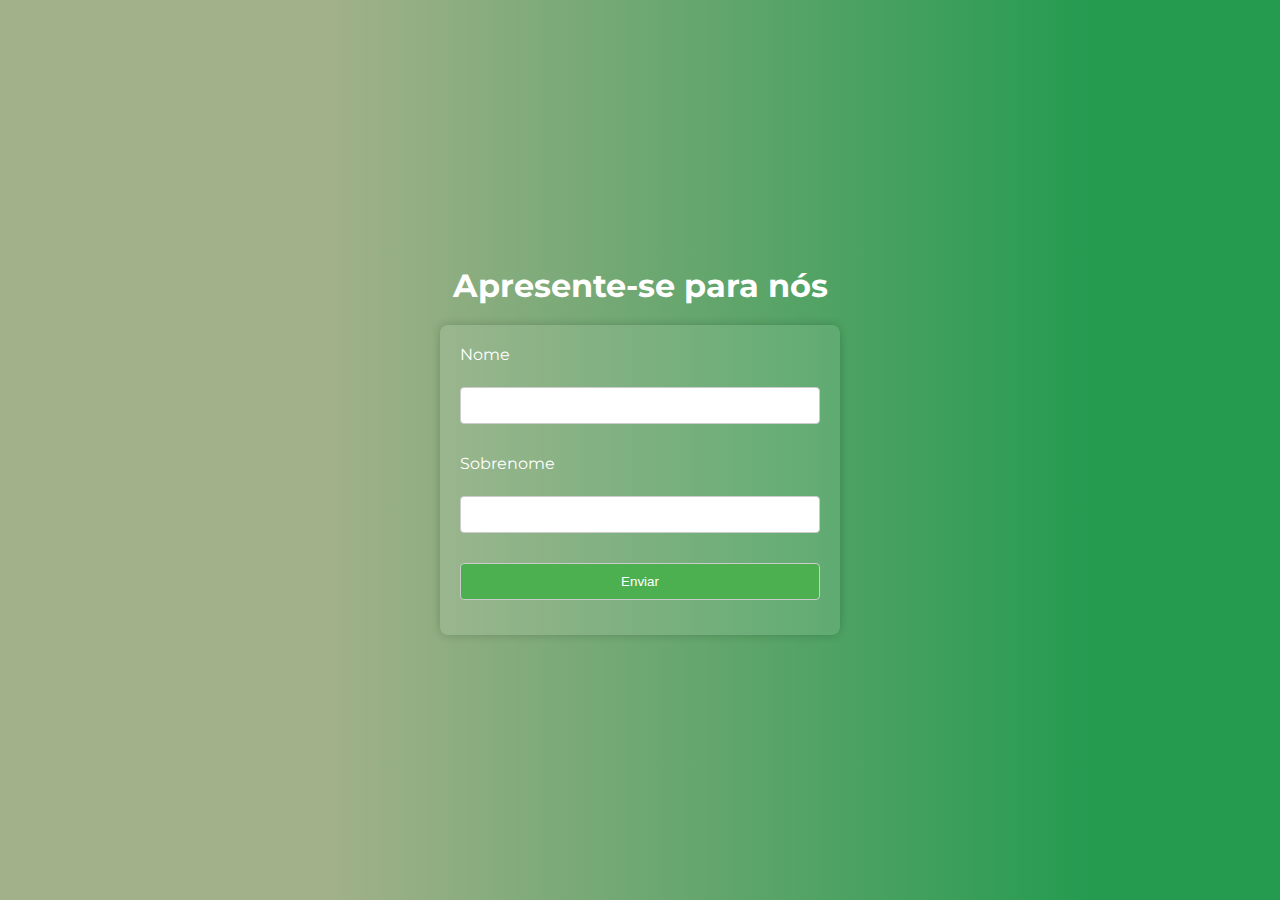
<file: ex007/index.html>
<!DOCTYPE html>
<html lang="pt-br">

<head>
    <meta charset="UTF-8">
    <meta name="viewport" content="width=device-width, initial-scale=1.0">
    <title>Interação com Formulários</title>
    <link rel="stylesheet" href="style.css">
    <link rel="preconnect" href="https://fonts.googleapis.com">
    <link rel="preconnect" href="https://fonts.gstatic.com" crossorigin>
    <link href="https://fonts.googleapis.com/css2?family=Montserrat:wght@600&display=swap" rel="stylesheet">

</head>

<body>
    <header>
        <h1>Apresente-se para nós</h1>
    </header>
    <section>
        <form action="cad.php" method="get">
            <div class="container">
                <label class="campo-nome" for="nome">Nome</label>
                <input type="text" name="nome" id="idnome">
                <label class="campo-sobrenome" for="sobrenome">Sobrenome</label>
                <input type="text" name="sobrenome" id="idsobrenome">

                <input type="submit" value="Enviar">

            </div>


        </form>
    </section>

</body>

</html>
</file>
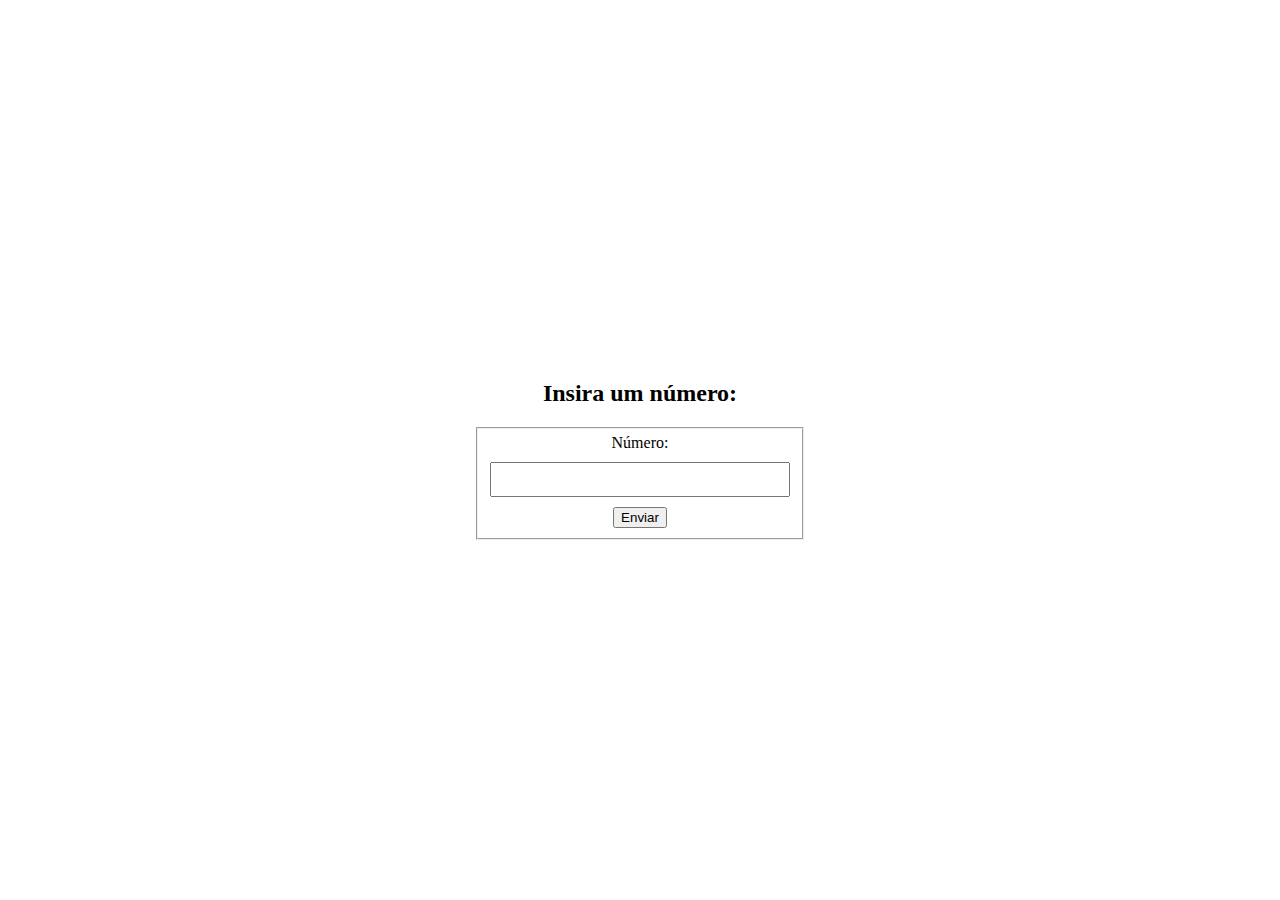
<file: ex008/index.html>
<!DOCTYPE html>
<html lang="pt-br">
<head>
    <meta charset="UTF-8">
    <meta name="viewport" content="width=device-width, initial-scale=1.0">
    <title>Desafio PHP</title>
    <link rel="stylesheet" href="style.css">
</head>
<body>

<h2>Insira um número:</h2>

<fieldset>
    <form action="index.php" method="get">
        <label for="numero">Número:</label>
        <input type="number" id="numero" name="numero" required>
    
        <br>
    
        <input type="submit" value="Enviar">
    </form>
</fieldset>

</body>
</html>
</file>
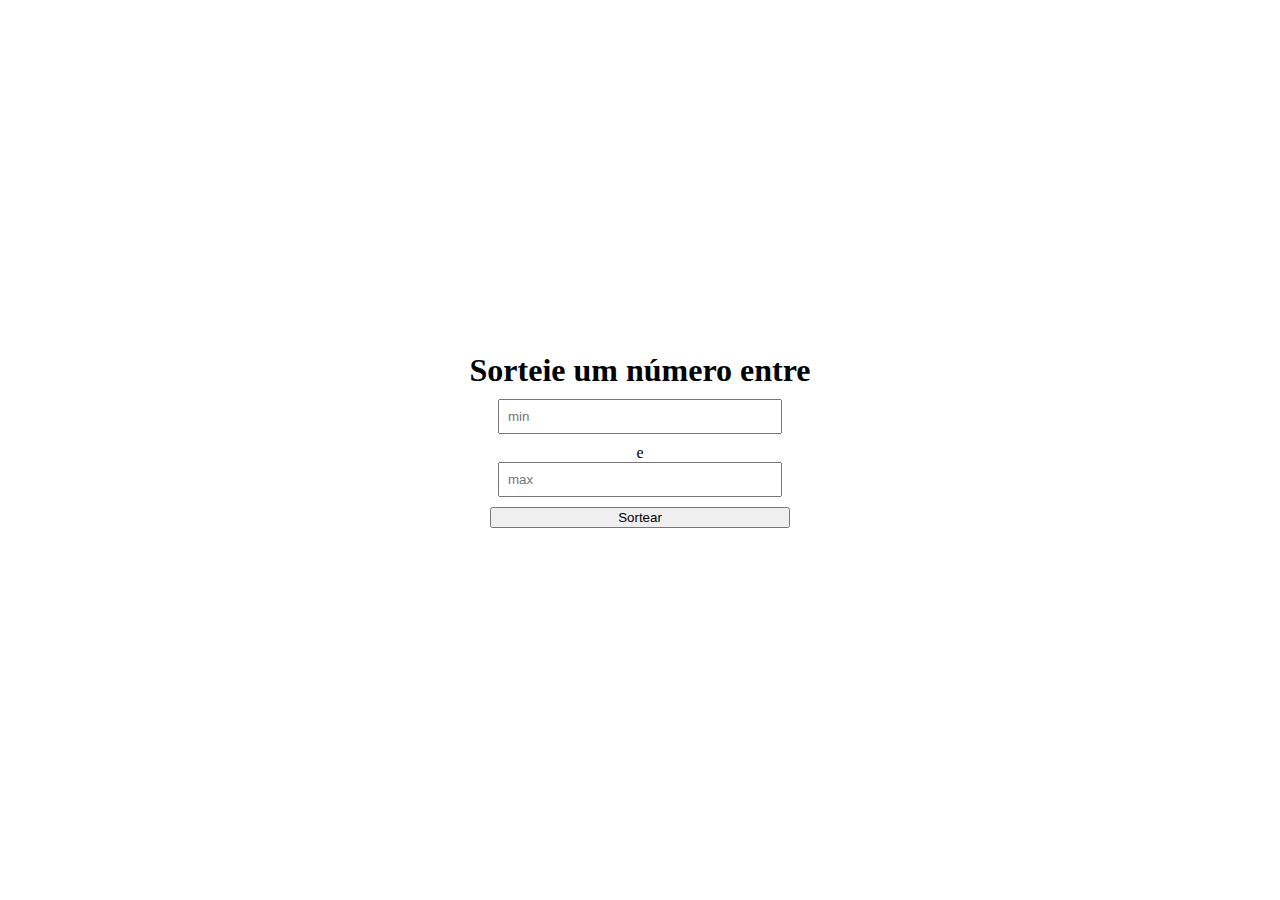
<file: ex009/index.html>
<!DOCTYPE html>
<html lang="en">

<head>
    <meta charset="UTF-8">
    <meta name="viewport" content="width=device-width, initial-scale=1.0">
    <title>Sorteio de Números</title>
    <link rel="stylesheet" href="style.css">
</head>

<body>

    <h1>Sorteie um número entre</h1>
    
    <form action="func.php" method="get">
        <input type="number" id="minimo" name="minimo" placeholder="min" required>
        e
        <input type="number" id="maximo" name="maximo" placeholder="max" required>
        <button type="submit">Sortear</button>
    </form>

    <p id="resultado"></p>
</body>
</html>
</file>
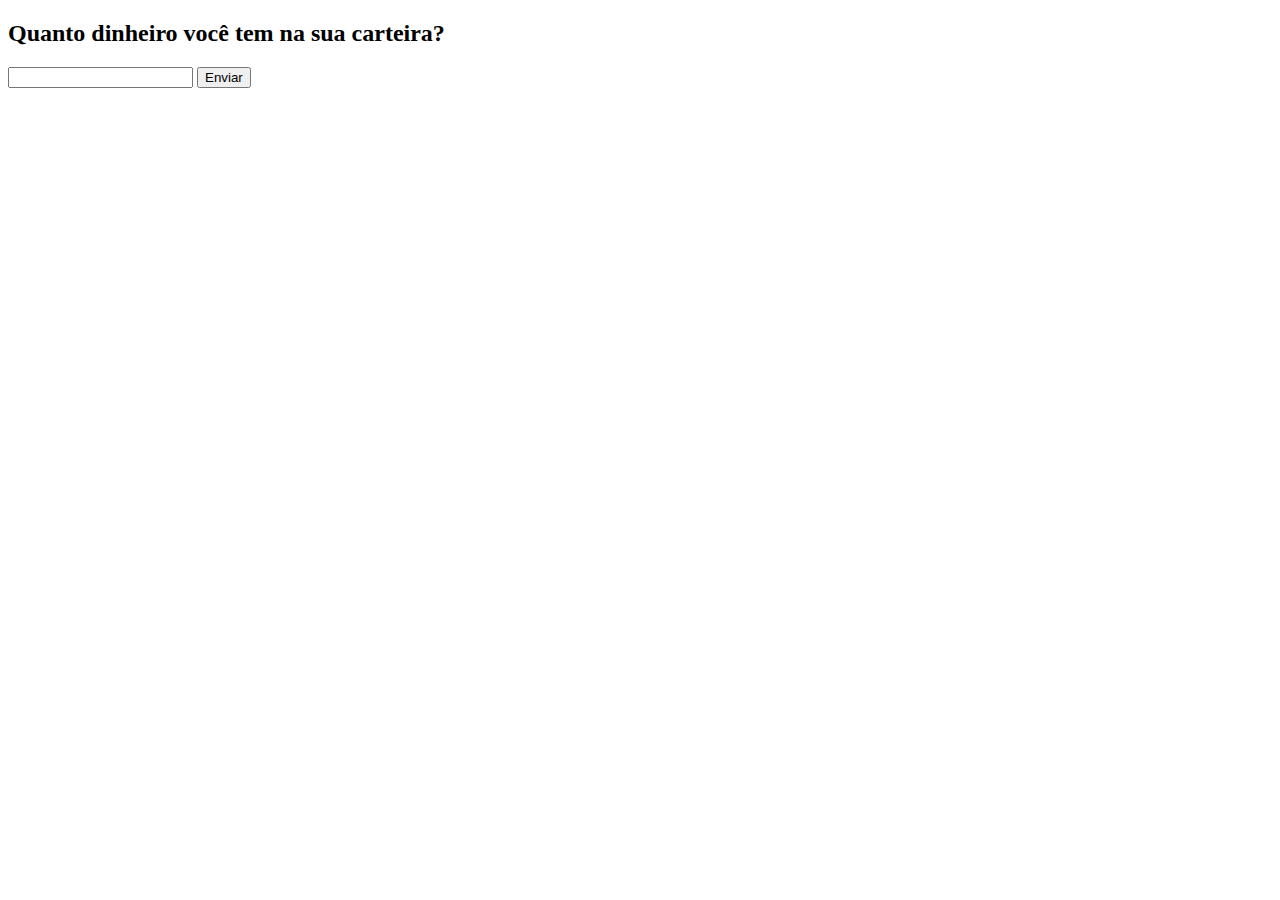
<file: ex010/index.html>
<!DOCTYPE html>
<html lang="en">
<head>
    <meta charset="UTF-8">
    <meta name="viewport" content="width=device-width, initial-scale=1.0">
    <title>Desafio 03</title>
</head>
<body>
    <section>
        <h2>Quanto dinheiro você tem na sua carteira?</h2>
        <form action="script.php" method="get">
            <input type="number" name="valor" id="valor">

            <button type="submit">Enviar</button>
        </form>
    </section>
    
</body>
</html>
</file>
<file: ex007/style.css>
* {
    box-sizing: border-box;
    padding: 0;
    margin: 0;
}

body {
    width: 100vw;
    height: 100vh;
    display: flex;
    flex-direction: column;
    justify-content: center;
    align-items: center;
    color: #fff;
    background: linear-gradient(to left, #259b50 15%, #a3b18a 75%);
    font-family: 'Montserrat', sans-serif;
}

header {
    text-align: center;
    margin-bottom: 20px;
}

section {
    width: 100%;
}

.container {
    display: grid;
    gap: 15px;
    grid-template-columns: 1fr;
    max-width: 400px;
    margin: 0 auto;
    padding: 20px;
    background-color: rgba(255, 255, 255, 0.1);
    border-radius: 8px;
    box-shadow: 0 0 10px rgba(0, 0, 0, 0.2);
}

label {
    display: block;
    margin-bottom: 8px;
}

input {
    width: 100%;
    padding: 10px;
    margin-bottom: 15px;
    border: 1px solid #ccc;
    border-radius: 4px;
}

input[type="submit"] {
    background-color: #4caf50;
    color: #fff;
    cursor: pointer;
    transition: background-color 0.3s ease;
}

input[type="submit"]:hover {
    background-color: #45a049;
}
</file>
<file: ex008/style.css>
body {
    display: flex;
    align-items: center;
    justify-content: center;
    height: 100vh;
    margin: 0;
    flex-direction: column;
}

form {
    width: 300px; /* Ajuste o tamanho conforme necessário */
    text-align: center;
}

label {
    display: block;
    margin-bottom: 10px;
}

input[type="number"] {
    width: 100%;
    padding: 8px;
    box-sizing: border-box;
    margin-bottom: 10px;
}
</file>
<file: ex009/style.css>
body {
    display: flex;
    align-items: center;
    justify-content: center;
    height: 100vh;
    margin: 0;
    flex-direction: column;
}

form {
    width: 300px; /* Ajuste o tamanho conforme necessário */
    text-align: center;
    display: flex;
    flex-direction: column; /* Alterado para coluna para melhorar o layout */
    align-items: center;
}

h1, input, button {
    margin-bottom: 10px; /* Adicione espaçamento abaixo de cada elemento */
    white-space: nowrap;
}

label {
    display: block;
    margin-bottom: 10px;
}

input[type="number"] {
    width: calc(100% - 16px); /* Ajuste para considerar o padding na largura total */
    padding: 8px;
    box-sizing: border-box;
    margin-bottom: 10px;
}

button {
    width: 100%; /* Faz o botão ocupar a largura total do formulário */
}
</file>
